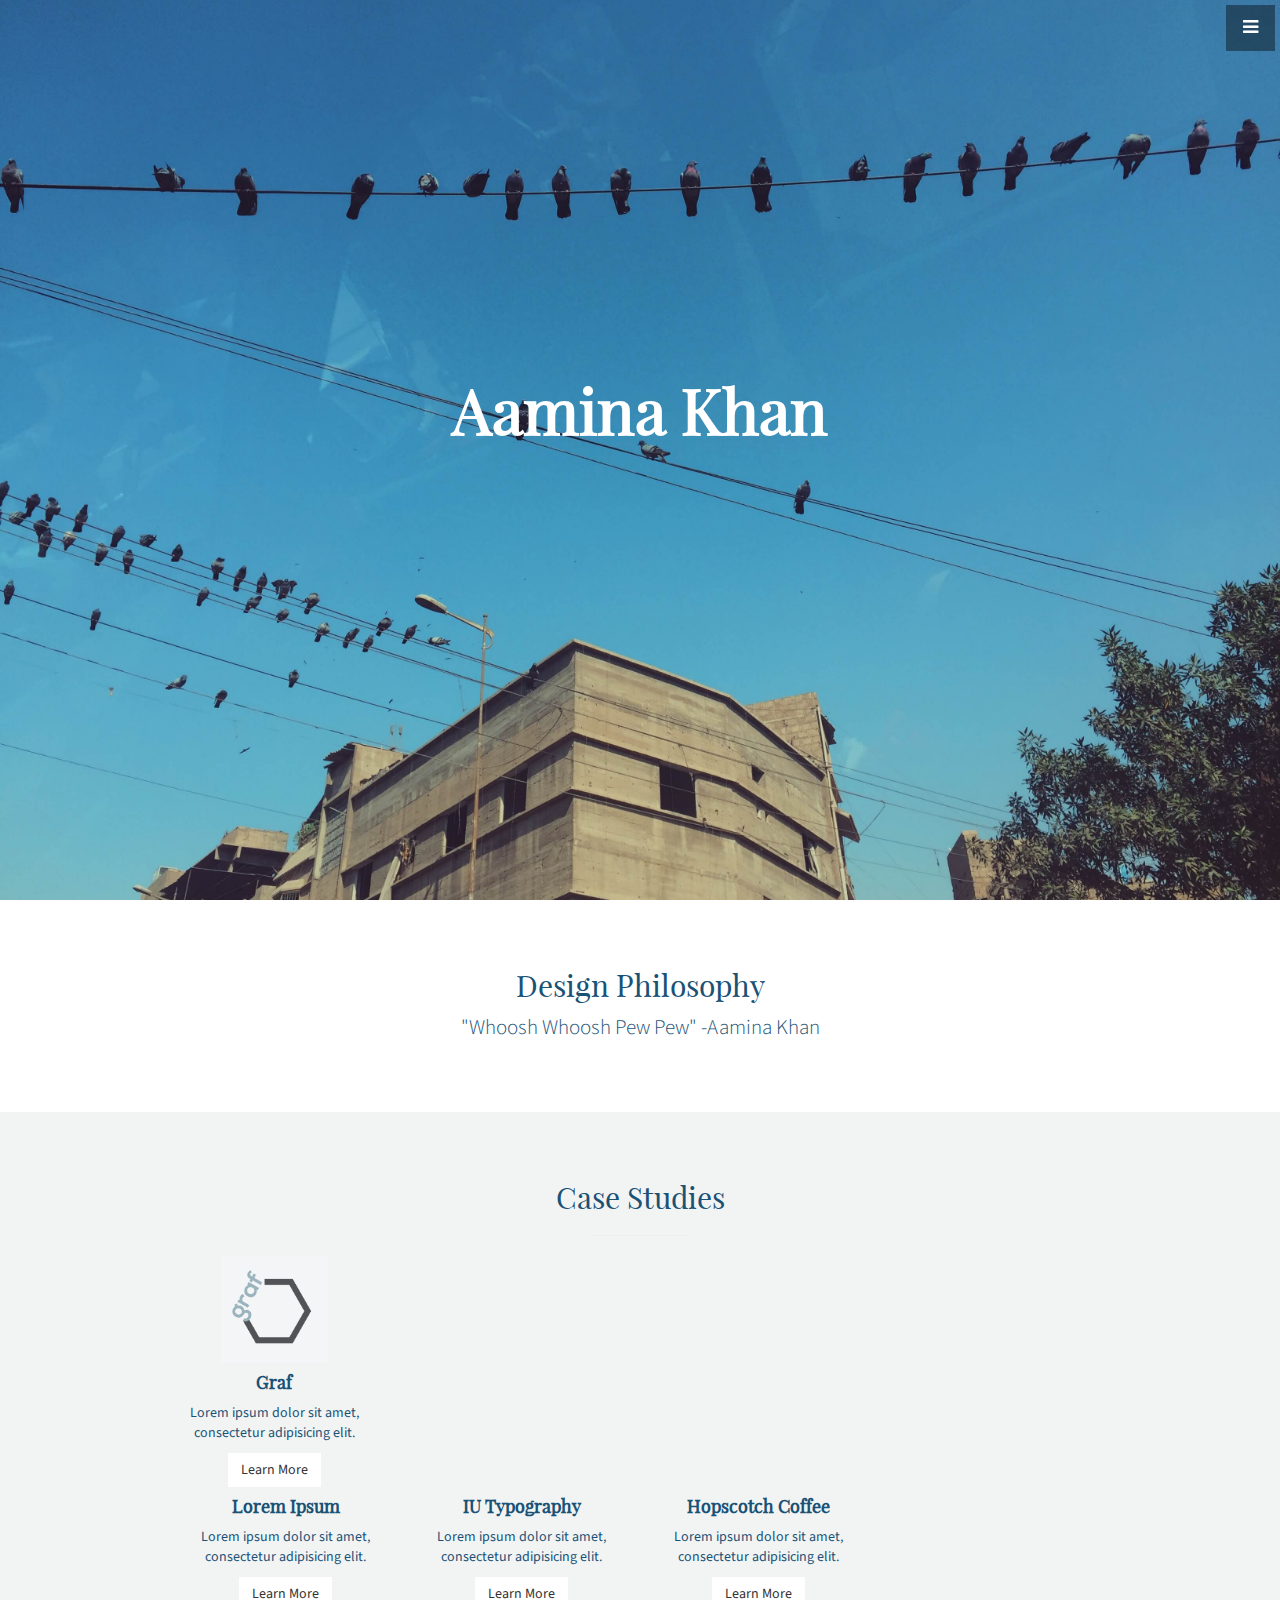
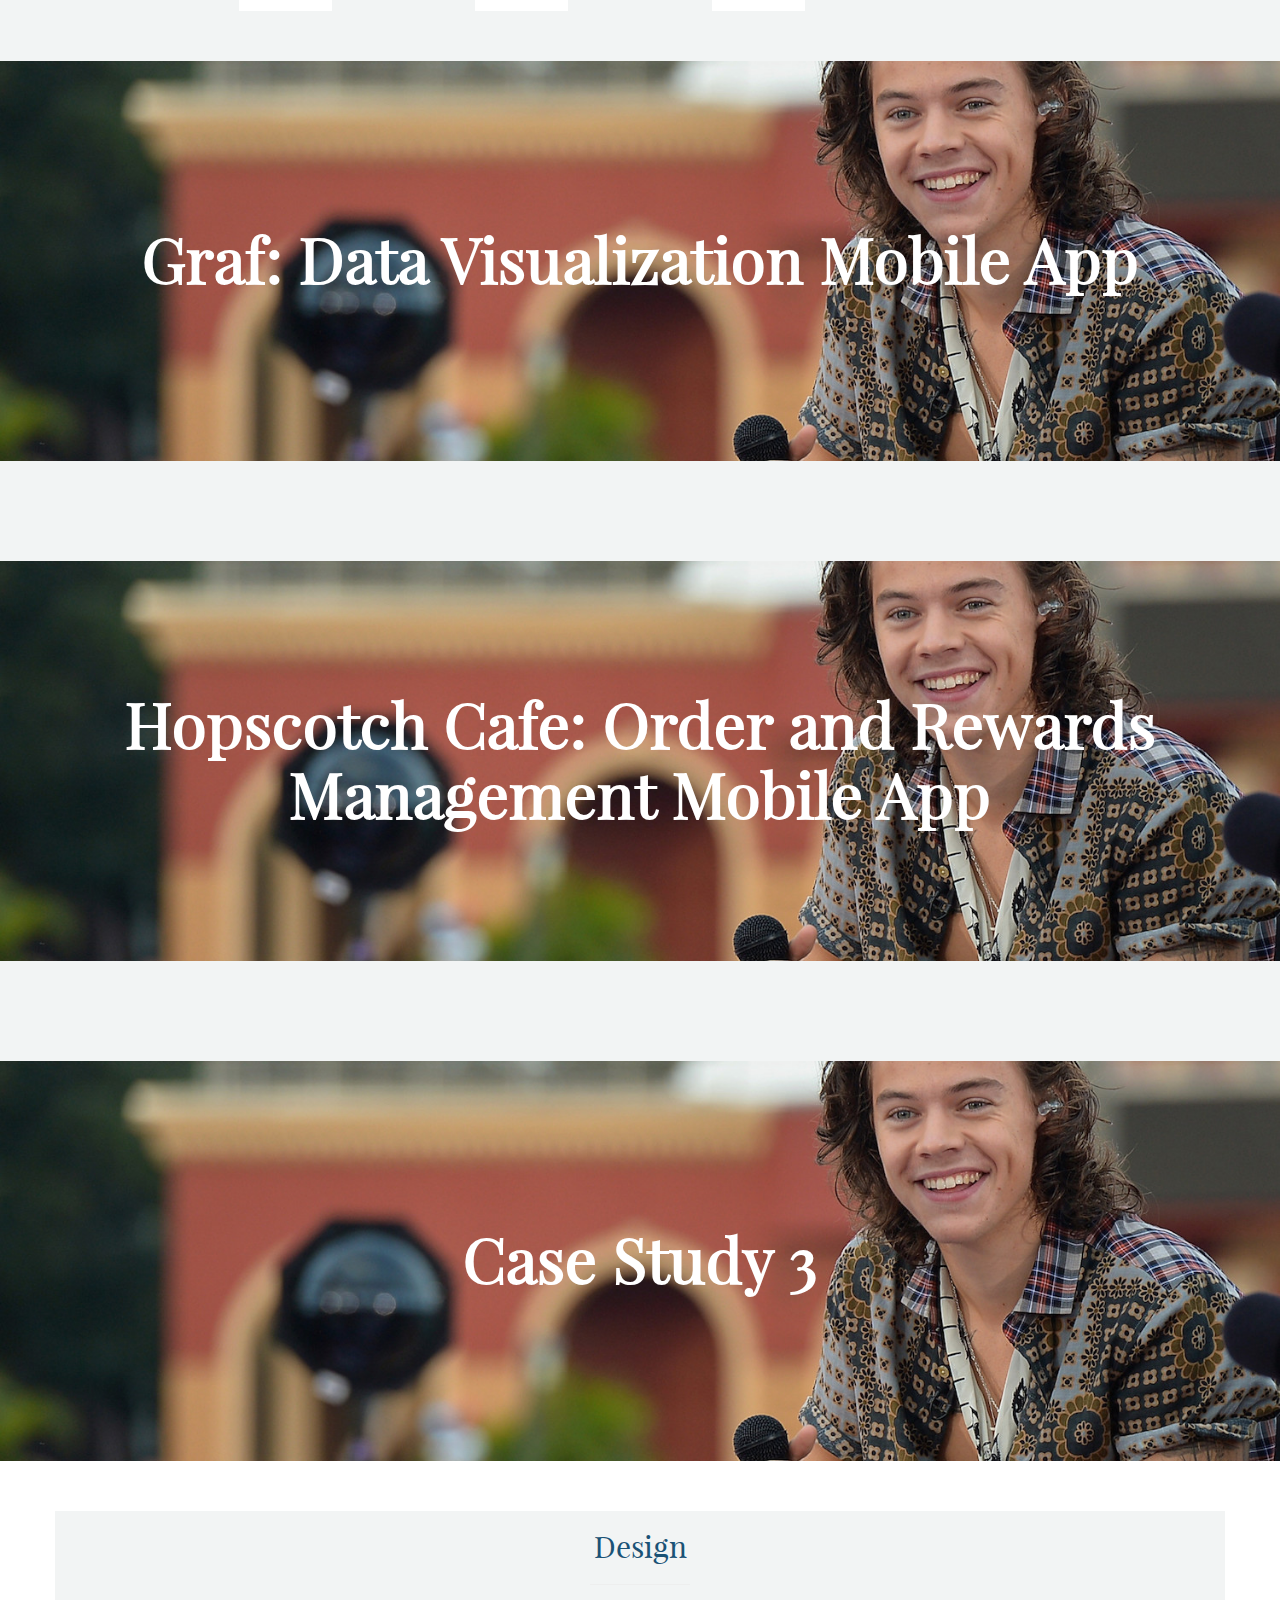
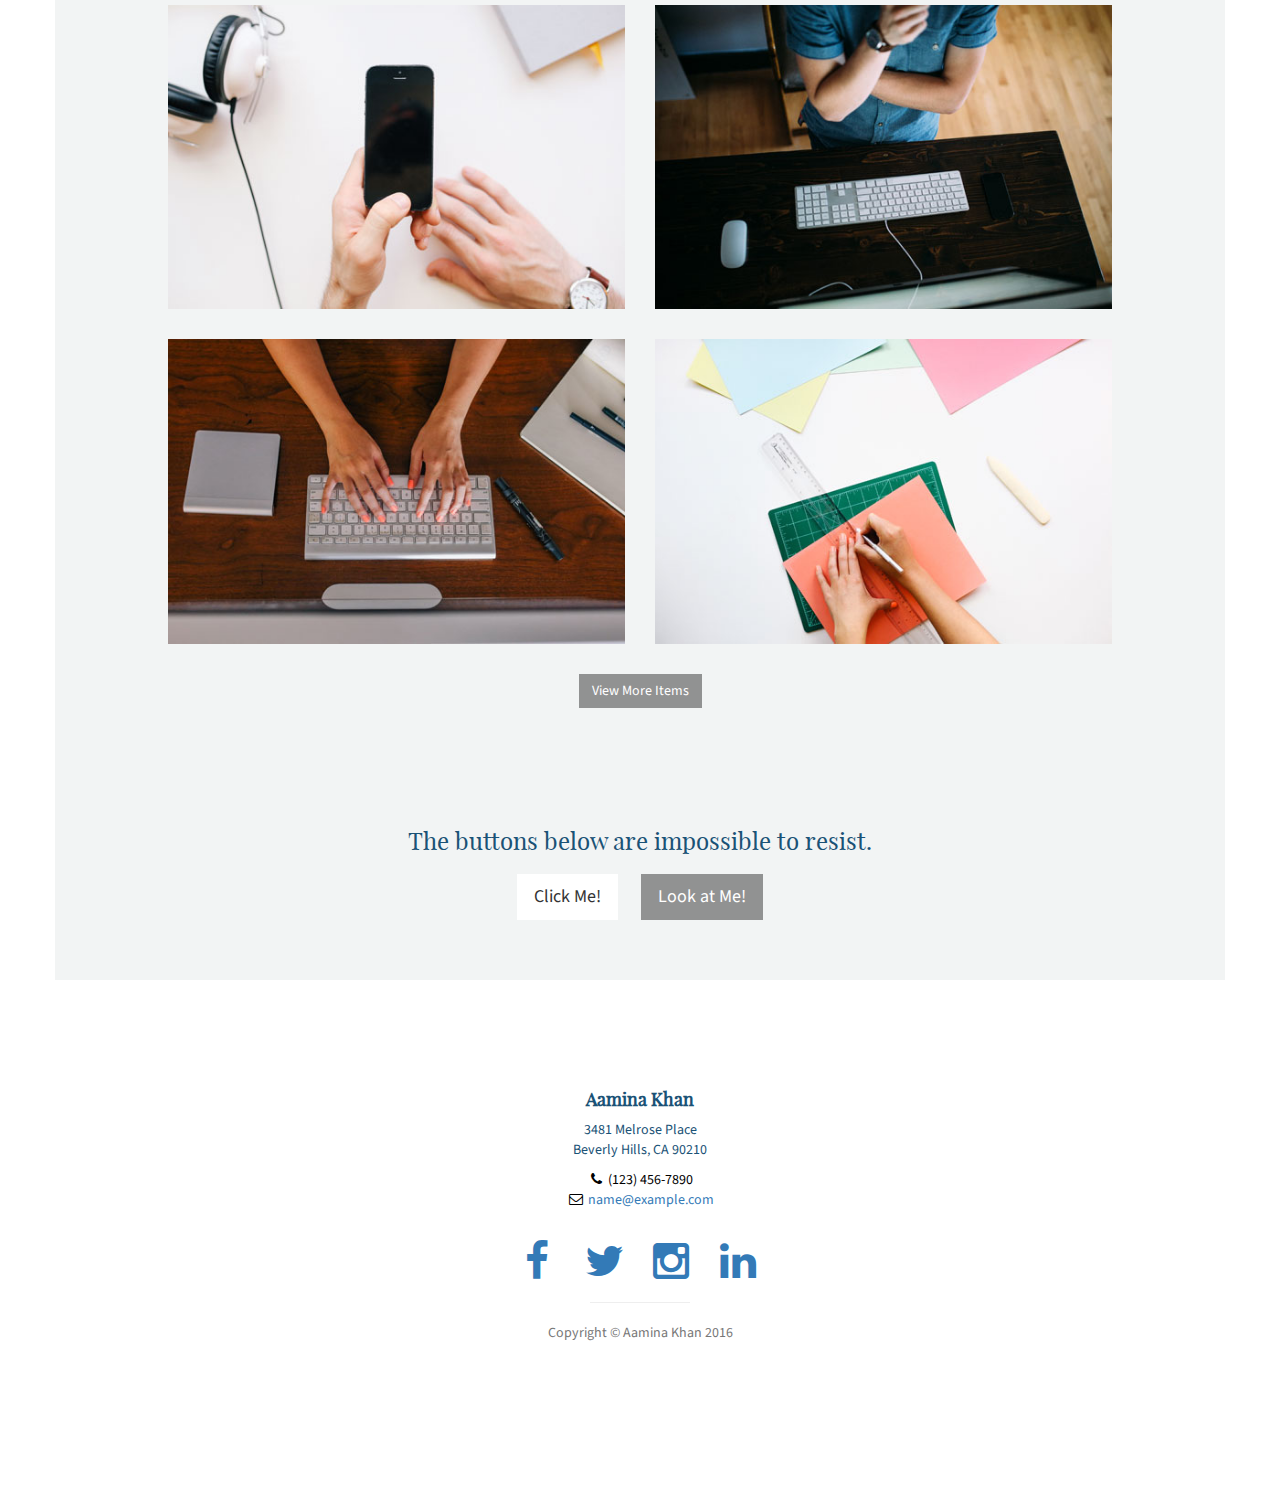
<file: index.html>
<!DOCTYPE html>
<html lang="en">

<head>


<link rel="apple-touch-icon" sizes="120x120" href="/apple-touch-icon.png">
<link rel="icon" type="image/png" href="/favicon-32x32.png" sizes="32x32">
<link rel="icon" type="image/png" href="/favicon-16x16.png" sizes="16x16">
<link rel="manifest" href="/manifest.json">
<link rel="mask-icon" href="/safari-pinned-tab.svg" color="#5bbad5">
<meta name="theme-color" content="#ffffff">
    <meta charset="utf-8">
    <meta http-equiv="X-UA-Compatible" content="IE=edge">
    <meta name="viewport" content="width=device-width, initial-scale=1">
    <meta name="description" content="Aamina Khan's design portfolio">
    <meta name="author" content="Aamina Khan">

    <title>Aamina Khan</title>

    <!-- Bootstrap Core CSS -->
    <link href="css/bootstrap.min.css" rel="stylesheet">

    <!-- Custom CSS -->
    <link href="css/stylish-portfolio.css" rel="stylesheet">

    <!-- Custom Fonts -->
    <link href="font-awesome/css/font-awesome.min.css" rel="stylesheet" type="text/css">
    <link href="https://fonts.googleapis.com/css?family=Source+Sans+Pro:300,400,700,300italic,400italic,700italic" rel="stylesheet" type="text/css">
	<link href="playfairdisplay/css/playfairdisplay.css" rel="stylesheet" type="text/css" charset="utf-8">
    
    <!-- HTML5 Shim and Respond.js IE8 support of HTML5 elements and media queries -->
    <!-- WARNING: Respond.js doesn't work if you view the page via file:// -->
    <!--[if lt IE 9]>
        <script src="https://oss.maxcdn.com/libs/html5shiv/3.7.0/html5shiv.js"></script>
        <script src="https://oss.maxcdn.com/libs/respond.js/1.4.2/respond.min.js"></script>
    <![endif]-->

</head>

<body>

    <!-- Navigation -->
    <a id="menu-toggle" href="#" class="btn btn-dark btn-lg toggle"><i class="fa fa-bars"></i></a>
    <nav id="sidebar-wrapper">
        <ul class="sidebar-nav">
            <a id="menu-close" href="#" class="btn btn-light btn-lg pull-right toggle"><i class="fa fa-times"></i></a>
            <li class="sidebar-brand">Check out my work!</li>
            <li>
                <a href="#top" onclick=$("#menu-close").click();>Home</a>
            </li>
            <li>
                <a href="#about" onclick=$("#menu-close").click();>About</a>
            </li>
            <li>
                <a href="#services" onclick=$("#menu-close").click();>Services</a>
            </li>
            <li>
                <a href="#portfolio" onclick=$("#menu-close").click();>Portfolio</a>
            </li>
            <li>
                <a href="#contact" onclick=$("#menu-close").click();>Contact</a>
            </li>
        </ul>
    </nav>

    <!-- Header -->
    <header id="top" class="header">
        <div class="text-vertical-center">
            <h1>Aamina Khan</h1>
          <h3>&nbsp;</h3>
            <br>
        </div>
    </header>

    <!-- About -->
    <section id="about" class="about">
        <div class="container">
            <div class="row">
                <div class="col-lg-12 text-center">
                    <h2>Design Philosophy</h2>
                    <p class="lead">&quot;Whoosh Whoosh Pew Pew&quot; -Aamina Khan</p>
                </div>
            </div>
            <!-- /.row -->
        </div>
        <!-- /.container -->
    </section>

    <!-- Services -->
    <!-- The circle icons use Font Awesome's stacked icon classes. For more information, visit http://fontawesome.io/examples/ -->
    <section id="services" class="services bg-primary">
        <div class="container">
            <div class="row text-center">
                <div class="col-lg-10 col-lg-offset-1">
                    <h2>Case Studies</h2>
                    <hr class="small">
                    <div class="row">
                        <div class="col-md-3 col-sm-6">
                        <img src="img/graficon.png" style="width: 50%; height: 50%"/>
                                <h4><strong>Graf</strong></h4>
                                <p>Lorem ipsum dolor sit amet, consectetur adipisicing elit.</p>
                                <a href="#" class="btn btn-light">Learn More</a>
                      </div>
                  </div>
                        <div class="col-md-3 col-sm-6">
                                <h4><strong>Lorem Ipsum</strong></h4>
                                <p>Lorem ipsum dolor sit amet, consectetur adipisicing elit.</p>
                                <a href="#" class="btn btn-light">Learn More</a>
                            </div>
                            <div class="col-md-3 col-sm-6">
                                <h4><strong>IU Typography</strong></h4>
                                <p>Lorem ipsum dolor sit amet, consectetur adipisicing elit.</p>
                                <a href="#" class="btn btn-light">Learn More</a>
                            </div>
                             <div class="col-md-3 col-sm-6">
                                <h4><strong>Hopscotch Coffee</strong></h4>
                                <p>Lorem ipsum dolor sit amet, consectetur adipisicing elit.</p>
                                <a href="#" class="btn btn-light">Learn More</a>
                            </div>
                        </div>
                        </div>
                        
                    </div>
                    <!-- /.row (nested) -->
                </div>
                <!-- /.col-lg-10 -->
            </div>
            <!-- /.row -->
        </div>
        <!-- /.container -->
    </section>
                
              <!-- Callout -->
              <aside class="callout">
                <div class="text-vertical-center">
                  <aside class="callout">
                    <div class="text-vertical-center">
                      <h1>Graf: Data Visualization Mobile App</h1>
                    </div>
                  </aside>
                </div>
              </aside>
            </aside>
            <section id="services3" class="services bg-primary">
                    <div class="container">
                      <div class="row text-center"></div>
                      <!-- /.row -->
                    </div>
                    <!-- /.container -->
</section>
                  <!-- Callout -->
                  <aside class="callout">
                    <div class="text-vertical-center">
                      <aside class="callout">
                        <div class="text-vertical-center">
                          <h1>Hopscotch Cafe: Order and Rewards Management Mobile App</h1>
                        </div>
                      </aside>
                    </div>
                  </aside>
                  <section id="services4" class="services bg-primary">
                    <div class="container">
                      <div class="row text-center"></div>
                      <!-- /.row -->
                    </div>
                    <!-- /.container -->
                  </section>
                  <!-- Callout -->
                  <aside class="callout">
                    <div class="text-vertical-center">
                      <aside class="callout">
                        <div class="text-vertical-center">
                          <h1>Case Study 3</h1>
                        </div>
                      </aside>
                    </div>
                  </aside>
            <!-- Portfolio -->
            <section id="portfolio2" class="portfolio">
              <div class="container">
                <div class="row">
                  <div class="col-lg-10 col-lg-offset-1 text-center">
                    <h2>Design</h2>
                    <hr class="small">
                    <div class="row">
                      <div class="col-md-6">
                        <div class="portfolio-item"> <a href="#"> <img class="img-portfolio img-responsive" src="img/portfolio-1.jpg"></a></div>
                      </div>
                      <div class="col-md-6">
                        <div class="portfolio-item"> <a href="#"> <img class="img-portfolio img-responsive" src="img/portfolio-2.jpg"></a></div>
                      </div>
                      <div class="col-md-6">
                        <div class="portfolio-item"> <a href="#"> <img class="img-portfolio img-responsive" src="img/portfolio-3.jpg"></a></div>
                      </div>
                      <div class="col-md-6">
                        <div class="portfolio-item"> <a href="#"> <img class="img-portfolio img-responsive" src="img/portfolio-4.jpg"></a></div>
                      </div>
                    </div>
                    <!-- /.row (nested) -->
                  <a href="#" class="btn btn-dark">View More Items</a></div>
<section id="services4" class="services bg-primary">
                    <div class="container">
                      <div class="row text-center"></div>
                      <!-- /.row -->
                    </div>
                    <!-- /.container -->
                  </section>

    <!-- Call to Action -->
    <aside class="call-to-action bg-primary">
        <div class="container">
            <div class="row">
                <div class="col-lg-12 text-center">
                    <h3>The buttons below are impossible to resist.</h3>
                    <a href="#" class="btn btn-lg btn-light">Click Me!</a>
                    <a href="#" class="btn btn-lg btn-dark">Look at Me!</a>
                </div>
            </div>
        </div>
    </aside>
    <!-- Footer -->
    <footer>
        <div class="container">
            <div class="row">
              <div class="col-lg-10 col-lg-offset-1 text-center">
                  <h4><strong>Aamina Khan</strong>
                    </h4>
                    <p>3481 Melrose Place
                        <br>Beverly Hills, CA 90210</p>
                    <ul class="list-unstyled">
                        <li><i class="fa fa-phone fa-fw"></i> (123) 456-7890</li>
                        <li><i class="fa fa-envelope-o fa-fw"></i> <a href="mailto:name@example.com">name@example.com</a>
                        </li>
                    </ul>
                    <br>
                    <ul class="list-inline">
                        <li>
                            <a href="#"><i class="fa fa-facebook fa-fw fa-3x"></i></a>
                        </li>
                        <li>
                            <a href="#"><i class="fa fa-twitter fa-fw fa-3x"></i></a>
                        </li>
                        <li>
                            <a href="#"><i class="fa fa-instagram fa-fw fa-3x"></i></a>
                        </li>
                        <li>
                            <a href="#"><i class="fa fa-linkedin fa-fw fa-3x"></i></a>
                        </li>
                    </ul>
                    <hr class="small">
                    <p class="text-muted">Copyright &copy; Aamina Khan 2016</p>
                </div>
            </div>
        </div>
        <a id="to-top" href="#top" class="btn btn-dark btn-lg"><i class="fa fa-chevron-up fa-fw fa-1x"></i></a>
    </footer>

    <!-- jQuery -->
    <script src="js/jquery.js"></script>

    <!-- Bootstrap Core JavaScript -->
    <script src="js/bootstrap.min.js"></script>

    <!-- Custom Theme JavaScript -->
    <script>
    // Closes the sidebar menu
    $("#menu-close").click(function(e) {
        e.preventDefault();
        $("#sidebar-wrapper").toggleClass("active");
    });
    // Opens the sidebar menu
    $("#menu-toggle").click(function(e) {
        e.preventDefault();
        $("#sidebar-wrapper").toggleClass("active");
    });
    // Scrolls to the selected menu item on the page
    $(function() {
        $('a[href*=#]:not([href=#],[data-toggle],[data-target],[data-slide])').click(function() {
            if (location.pathname.replace(/^\//, '') == this.pathname.replace(/^\//, '') || location.hostname == this.hostname) {
                var target = $(this.hash);
                target = target.length ? target : $('[name=' + this.hash.slice(1) + ']');
                if (target.length) {
                    $('html,body').animate({
                        scrollTop: target.offset().top
                    }, 1000);
                    return false;
                }
            }
        });
    });
    //#to-top button appears after scrolling
    var fixed = false;
    $(document).scroll(function() {
        if ($(this).scrollTop() > 250) {
            if (!fixed) {
                fixed = true;
                // $('#to-top').css({position:'fixed', display:'block'});
                $('#to-top').show("slow", function() {
                    $('#to-top').css({
                        position: 'fixed',
                        display: 'block'
                    });
                });
            }
        } else {
            if (fixed) {
                fixed = false;
                $('#to-top').hide("slow", function() {
                    $('#to-top').css({
                        display: 'none'
                    });
                });
            }
        }
    });
   

</body>

</html>
</file>
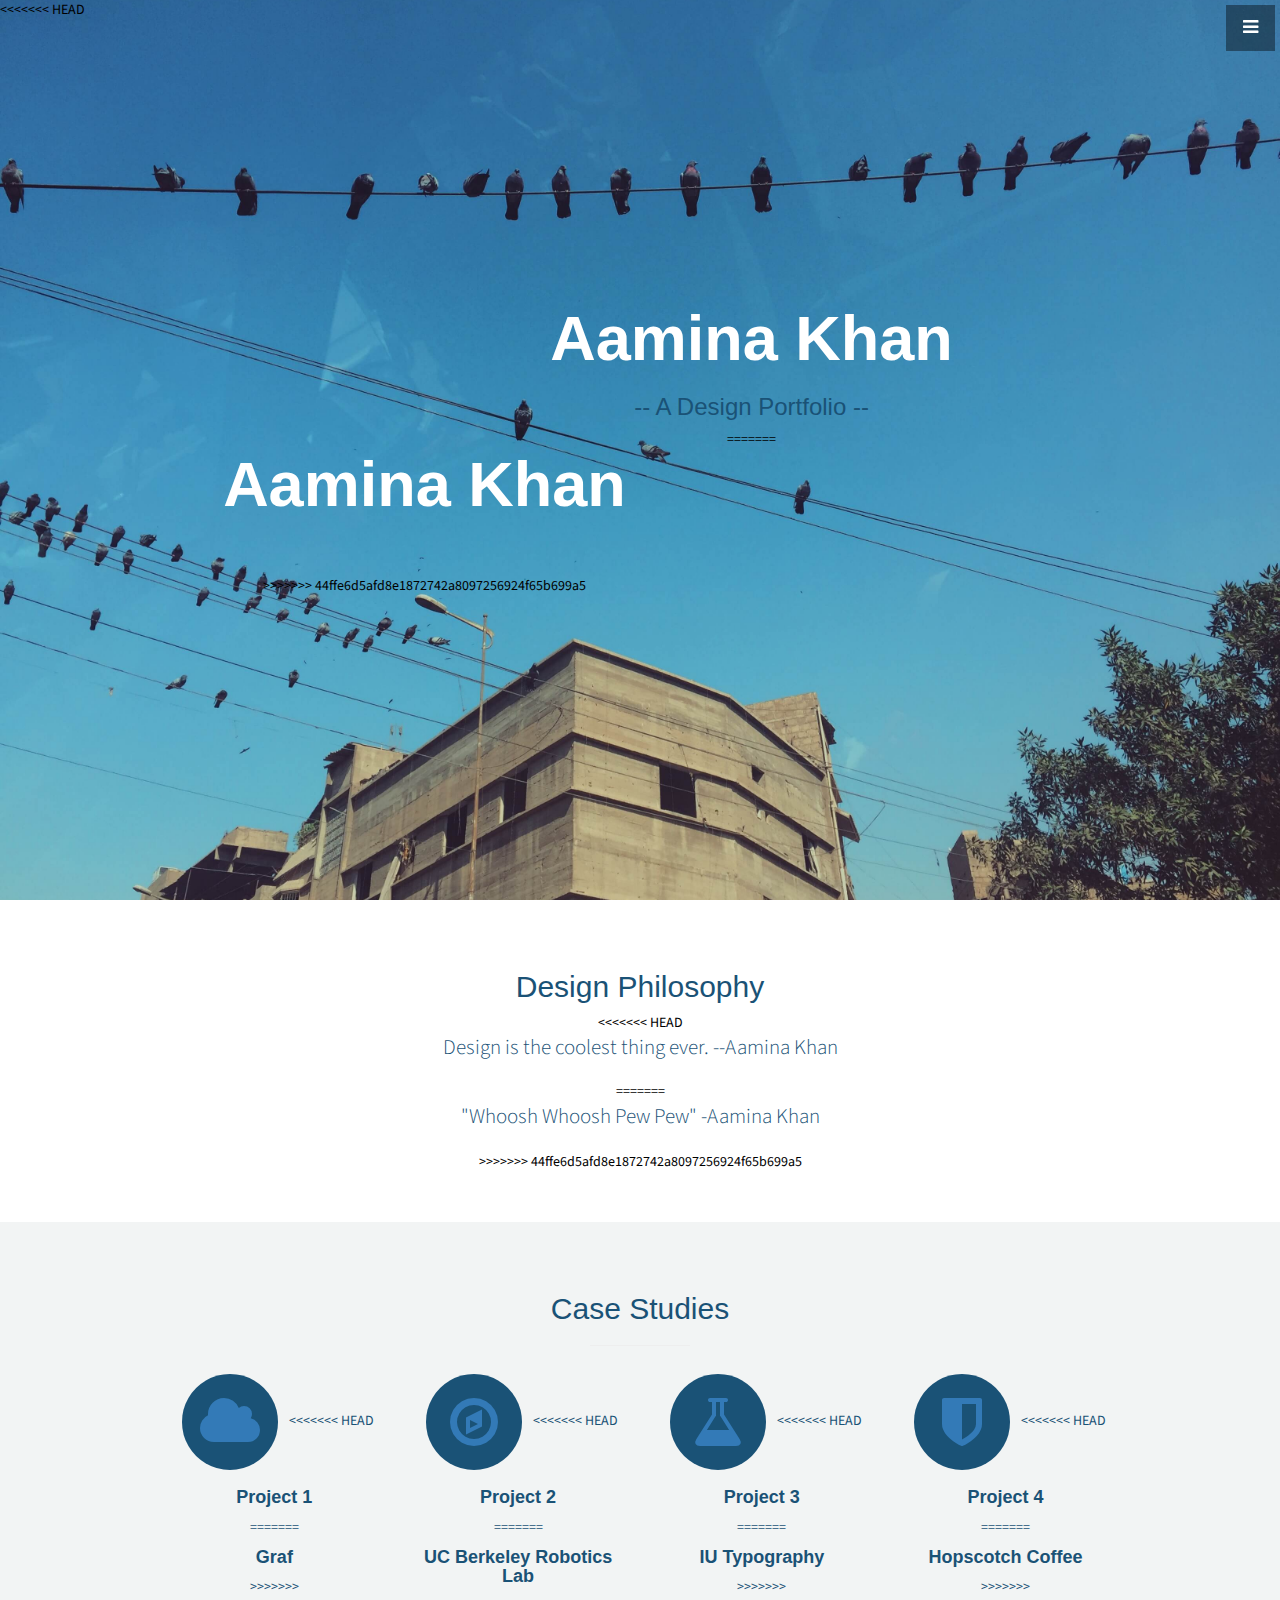
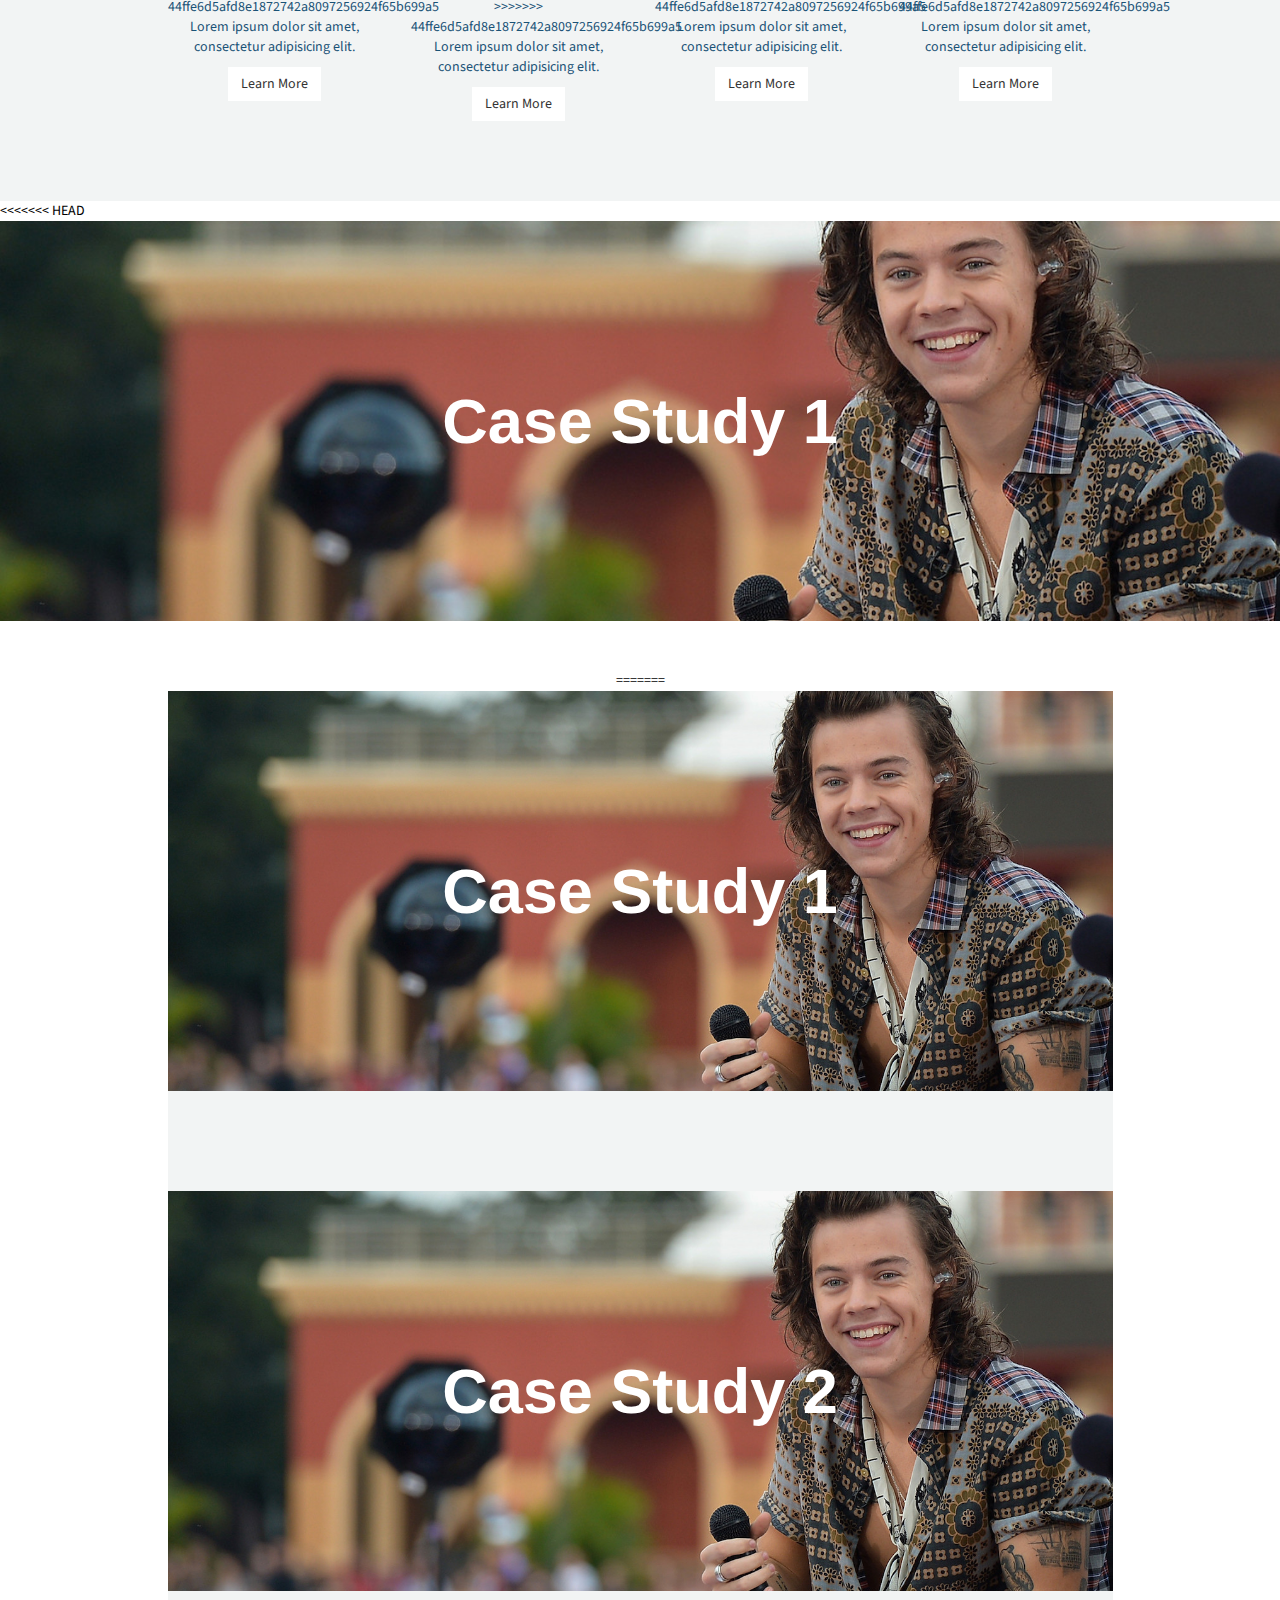
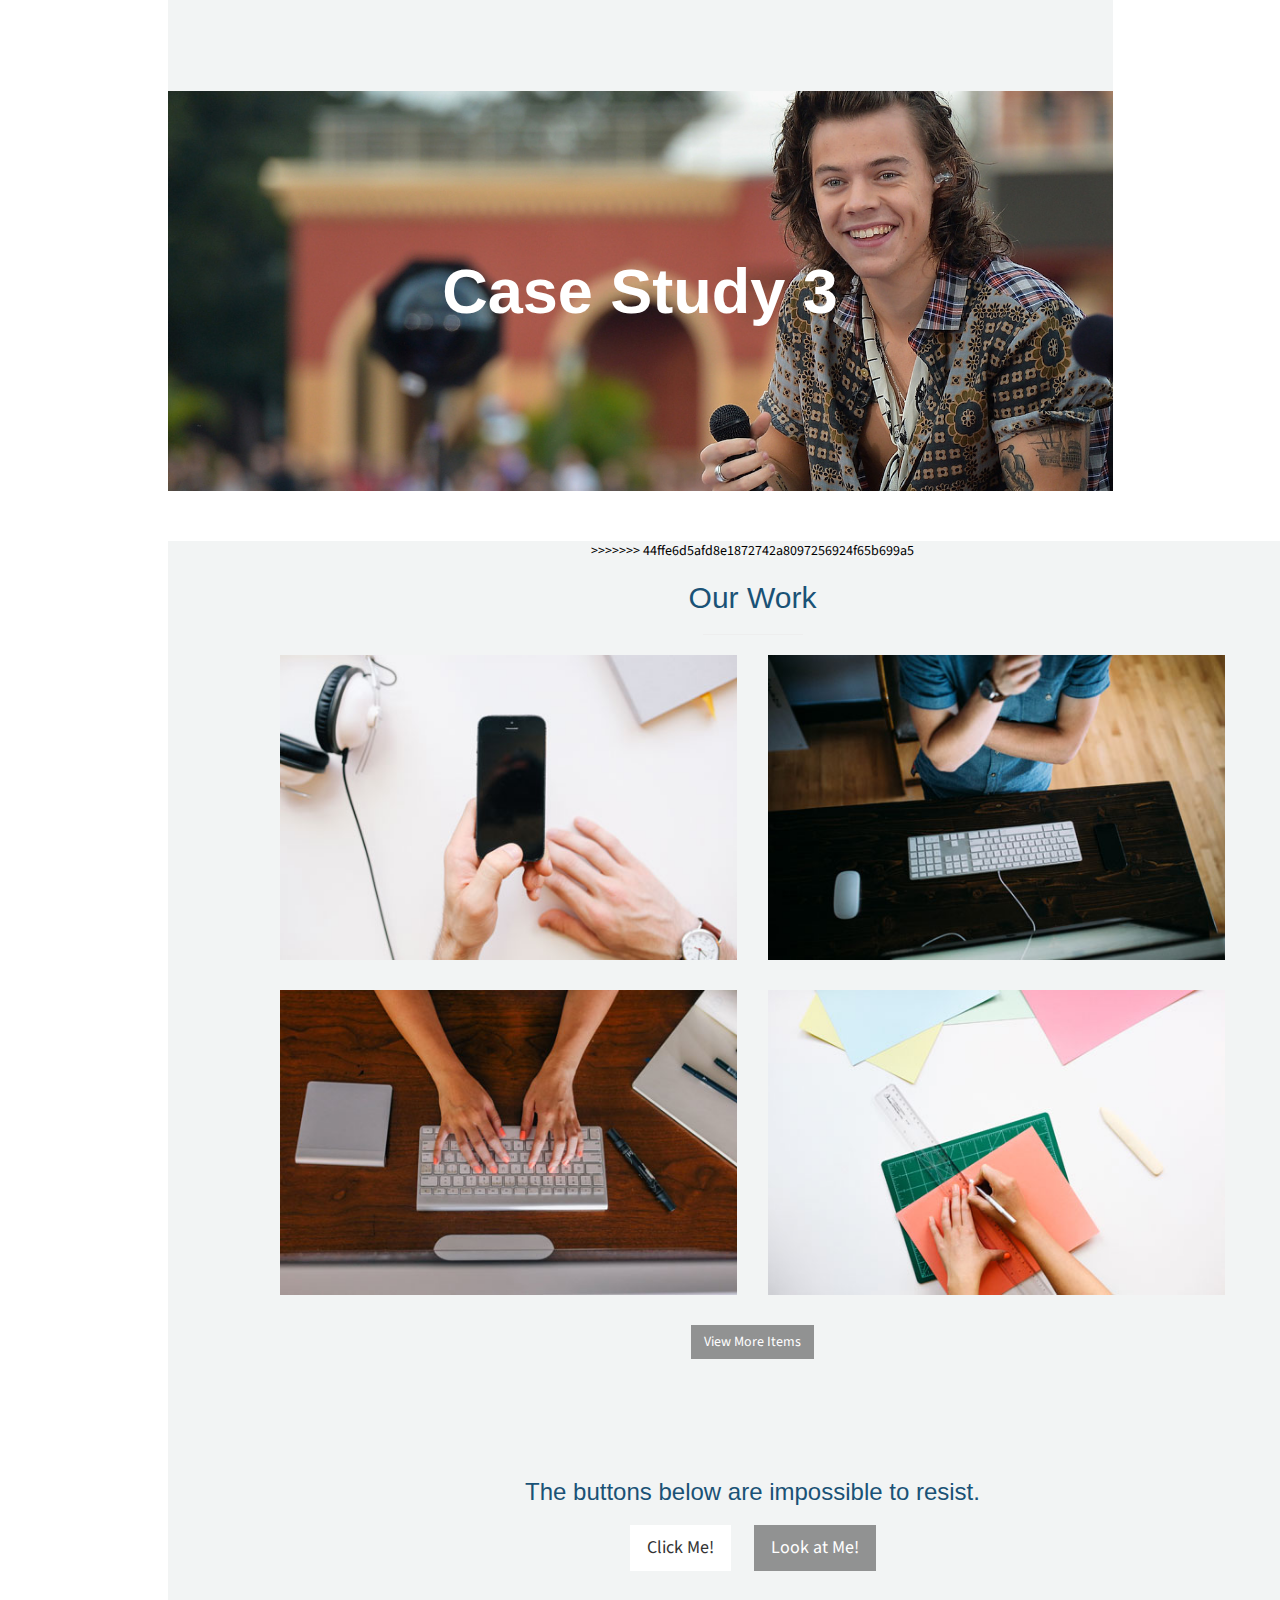
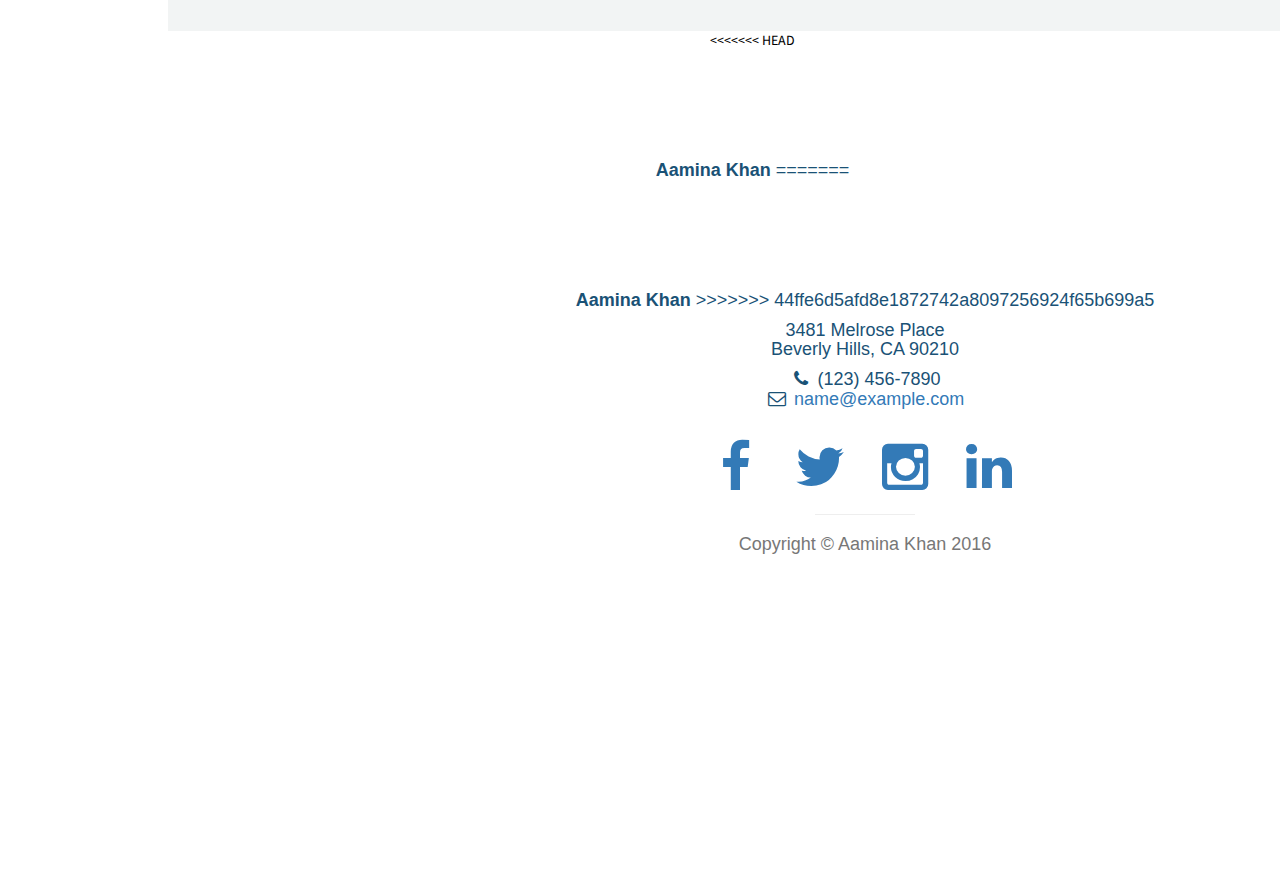
<file: index2.html>
<!DOCTYPE html>
<html lang="en">

<head>

    <meta charset="utf-8">
    <meta http-equiv="X-UA-Compatible" content="IE=edge">
    <meta name="viewport" content="width=device-width, initial-scale=1">
    <meta name="description" content="">
    <meta name="author" content="">

    <title>Aamina Khan</title>

    <!-- Bootstrap Core CSS -->
    <link href="css/bootstrap.min.css" rel="stylesheet">

    <!-- Custom CSS -->
    <link href="css/stylish-portfolio.css" rel="stylesheet">

    <!-- Custom Fonts -->
    <link href="font-awesome/css/font-awesome.min.css" rel="stylesheet" type="text/css">
    <link href="https://fonts.googleapis.com/css?family=Source+Sans+Pro:300,400,700,300italic,400italic,700italic" rel="stylesheet" type="text/css">

    <!-- HTML5 Shim and Respond.js IE8 support of HTML5 elements and media queries -->
    <!-- WARNING: Respond.js doesn't work if you view the page via file:// -->
    <!--[if lt IE 9]>
        <script src="https://oss.maxcdn.com/libs/html5shiv/3.7.0/html5shiv.js"></script>
        <script src="https://oss.maxcdn.com/libs/respond.js/1.4.2/respond.min.js"></script>
    <![endif]-->

</head>

<body>

    <!-- Navigation -->
    <a id="menu-toggle" href="#" class="btn btn-dark btn-lg toggle"><i class="fa fa-bars"></i></a>
    <nav id="sidebar-wrapper">
        <ul class="sidebar-nav">
            <a id="menu-close" href="#" class="btn btn-light btn-lg pull-right toggle"><i class="fa fa-times"></i></a>
            <li class="sidebar-brand">Aamina Khan</li>
            <li>
                <a href="#top" onclick=$("#menu-close").click();>Home</a>
            </li>
            <li>
                <a href="#about" onclick=$("#menu-close").click();>About</a>
            </li>
            <li>
                <a href="#services" onclick=$("#menu-close").click();>Services</a>
            </li>
            <li>
                <a href="#portfolio" onclick=$("#menu-close").click();>Portfolio</a>
            </li>
            <li>
                <a href="#contact" onclick=$("#menu-close").click();>Contact</a>
            </li>
        </ul>
    </nav>

    <!-- Header -->
    <header id="top" class="header">
<<<<<<< HEAD
      <div class="text-vertical-center">
            <h1>Aamina Khan</h1>
            <h3>-- A Design Portfolio --</h3>
=======
        <div class="text-vertical-center">
            <h1>Aamina Khan</h1>
          <h3>&nbsp;</h3>
>>>>>>> 44ffe6d5afd8e1872742a8097256924f65b699a5
            <br>
      </div>
    </header>

    <!-- About -->
    <section id="about" class="about">
        <div class="container">
            <div class="row">
                <div class="col-lg-12 text-center">
                    <h2>Design Philosophy</h2>
<<<<<<< HEAD
                    <p class="lead">Design is the coolest thing ever. --Aamina Khan</p>
=======
                    <p class="lead">&quot;Whoosh Whoosh Pew Pew&quot; -Aamina Khan</p>
>>>>>>> 44ffe6d5afd8e1872742a8097256924f65b699a5
                </div>
            </div>
            <!-- /.row -->
        </div>
        <!-- /.container -->
    </section>

    <!-- Services -->
    <!-- The circle icons use Font Awesome's stacked icon classes. For more information, visit http://fontawesome.io/examples/ -->
    <section id="services" class="services bg-primary">
        <div class="container">
            <div class="row text-center">
                <div class="col-lg-10 col-lg-offset-1">
                    <h2>Case Studies</h2>
                    <hr class="small">
                    <div class="row">
                        <div class="col-md-3 col-sm-6">
                            <div class="service-item">
                                <span class="fa-stack fa-4x">
                                <i class="fa fa-circle fa-stack-2x"></i>
                                <i class="fa fa-cloud fa-stack-1x text-primary"></i>
                            </span>
<<<<<<< HEAD
                                <h4><strong>Project 1</strong></h4>
=======
                                <h4><strong>Graf</strong></h4>
>>>>>>> 44ffe6d5afd8e1872742a8097256924f65b699a5
                                <p>Lorem ipsum dolor sit amet, consectetur adipisicing elit.</p>
                                <a href="#CaseStudy1" class="btn btn-light">Learn More</a>
                            </div>
                        </div>
                        <div class="col-md-3 col-sm-6">
                            <div class="service-item">
                                <span class="fa-stack fa-4x">
                                <i class="fa fa-circle fa-stack-2x"></i>
                                <i class="fa fa-compass fa-stack-1x text-primary"></i>
                            </span>
<<<<<<< HEAD
                                <h4>
                                    <strong>Project 2</strong>
                                </h4>
=======
                                <h4><strong>UC Berkeley Robotics Lab</strong></h4>
>>>>>>> 44ffe6d5afd8e1872742a8097256924f65b699a5
                                <p>Lorem ipsum dolor sit amet, consectetur adipisicing elit.</p>
                                <a href="#" class="btn btn-light">Learn More</a>
                            </div>
                        </div>
                        <div class="col-md-3 col-sm-6">
                            <div class="service-item">
                                <span class="fa-stack fa-4x">
                                <i class="fa fa-circle fa-stack-2x"></i>
                                <i class="fa fa-flask fa-stack-1x text-primary"></i>
                            </span>
<<<<<<< HEAD
                                <h4>
                                    <strong>Project 3</strong>
                                </h4>
=======
                                <h4><strong>IU Typography</strong></h4>
>>>>>>> 44ffe6d5afd8e1872742a8097256924f65b699a5
                                <p>Lorem ipsum dolor sit amet, consectetur adipisicing elit.</p>
                                <a href="#" class="btn btn-light">Learn More</a>
                            </div>
                        </div>
                        <div class="col-md-3 col-sm-6">
                            <div class="service-item">
                                <span class="fa-stack fa-4x">
                                <i class="fa fa-circle fa-stack-2x"></i>
                                <i class="fa fa-shield fa-stack-1x text-primary"></i>
                            </span>
<<<<<<< HEAD
                                <h4>
                                    <strong>Project 4</strong>
                                </h4>
=======
                                <h4><strong>Hopscotch Coffee</strong></h4>
>>>>>>> 44ffe6d5afd8e1872742a8097256924f65b699a5
                                <p>Lorem ipsum dolor sit amet, consectetur adipisicing elit.</p>
                                <a href="#" class="btn btn-light">Learn More</a>
                            </div>
                        </div>
                    </div>
                    <!-- /.row (nested) -->
                </div>
                <!-- /.col-lg-10 -->
            </div>
            <!-- /.row -->
        </div>
        <!-- /.container -->
    </section>
<<<<<<< HEAD

    <!-- Callout -->
    <aside class="callout">
        <div class="text-vertical-center">
            <h1><a id="CaseStudy1"></a>Case Study 1</h1>
        </div>
    </aside>

    <!-- Portfolio -->
    <section id="portfolio" class="portfolio">
        <div class="container">
            <div class="row">
                <div class="col-lg-10 col-lg-offset-1 text-center">
=======
                
              <!-- Callout -->
              <aside class="callout">
                <div class="text-vertical-center">
                  <aside class="callout">
                    <div class="text-vertical-center">
                      <h1>Case Study 1</h1>
                    </div>
                  </aside>
                </div>
              </aside>
            </aside>
            <section id="services3" class="services bg-primary">
                    <div class="container">
                      <div class="row text-center"></div>
                      <!-- /.row -->
                    </div>
                    <!-- /.container -->
</section>
                  <!-- Callout -->
                  <aside class="callout">
                    <div class="text-vertical-center">
                      <aside class="callout">
                        <div class="text-vertical-center">
                          <h1>Case Study 2</h1>
                        </div>
                      </aside>
                    </div>
                  </aside>
                  <section id="services4" class="services bg-primary">
                    <div class="container">
                      <div class="row text-center"></div>
                      <!-- /.row -->
                    </div>
                    <!-- /.container -->
                  </section>
                  <!-- Callout -->
                  <aside class="callout">
                    <div class="text-vertical-center">
                      <aside class="callout">
                        <div class="text-vertical-center">
                          <h1>Case Study 3</h1>
                        </div>
                      </aside>
                    </div>
                  </aside>
            <!-- Portfolio -->
            <section id="portfolio2" class="portfolio">
              <div class="container">
                <div class="row">
                  <div class="col-lg-10 col-lg-offset-1 text-center">
>>>>>>> 44ffe6d5afd8e1872742a8097256924f65b699a5
                    <h2>Our Work</h2>
                    <hr class="small">
                    <div class="row">
                      <div class="col-md-6">
                        <div class="portfolio-item"> <a href="#"> <img class="img-portfolio img-responsive" src="img/portfolio-1.jpg"></a></div>
                      </div>
                      <div class="col-md-6">
                        <div class="portfolio-item"> <a href="#"> <img class="img-portfolio img-responsive" src="img/portfolio-2.jpg"></a></div>
                      </div>
                      <div class="col-md-6">
                        <div class="portfolio-item"> <a href="#"> <img class="img-portfolio img-responsive" src="img/portfolio-3.jpg"></a></div>
                      </div>
                      <div class="col-md-6">
                        <div class="portfolio-item"> <a href="#"> <img class="img-portfolio img-responsive" src="img/portfolio-4.jpg"></a></div>
                      </div>
                    </div>
                    <!-- /.row (nested) -->
                  <a href="#" class="btn btn-dark">View More Items</a></div>
<section id="services4" class="services bg-primary">
                    <div class="container">
                      <div class="row text-center"></div>
                      <!-- /.row -->
                    </div>
                    <!-- /.container -->
                  </section>

    <!-- Call to Action -->
    <aside class="call-to-action bg-primary">
        <div class="container">
            <div class="row">
                <div class="col-lg-12 text-center">
                    <h3>The buttons below are impossible to resist.</h3>
                    <a href="#" class="btn btn-lg btn-light">Click Me!</a>
                    <a href="#" class="btn btn-lg btn-dark">Look at Me!</a>
                </div>
            </div>
        </div>
    </aside>
<<<<<<< HEAD

<!-- Footer -->
    <footer>
        <div class="container">
            <div class="row">
                <div class="col-lg-10 col-lg-offset-1 text-center">
                    <h4><strong>Aamina Khan</strong>
=======
    <!-- Footer -->
    <footer>
        <div class="container">
            <div class="row">
              <div class="col-lg-10 col-lg-offset-1 text-center">
                  <h4><strong>Aamina Khan</strong>
>>>>>>> 44ffe6d5afd8e1872742a8097256924f65b699a5
                    </h4>
                    <p>3481 Melrose Place
                        <br>Beverly Hills, CA 90210</p>
                    <ul class="list-unstyled">
                        <li><i class="fa fa-phone fa-fw"></i> (123) 456-7890</li>
                        <li><i class="fa fa-envelope-o fa-fw"></i> <a href="mailto:name@example.com">name@example.com</a>
                        </li>
                    </ul>
                    <br>
                    <ul class="list-inline">
                        <li>
                            <a href="#"><i class="fa fa-facebook fa-fw fa-3x"></i></a>
                        </li>
                        <li>
                            <a href="#"><i class="fa fa-twitter fa-fw fa-3x"></i></a>
                        </li>
                        <li>
                            <a href="#"><i class="fa fa-instagram fa-fw fa-3x"></i></a>
                        </li>
                        <li>
                            <a href="#"><i class="fa fa-linkedin fa-fw fa-3x"></i></a>
                        </li>
                    </ul>
                    <hr class="small">
                    <p class="text-muted">Copyright &copy; Aamina Khan 2016</p>
                </div>
            </div>
        </div>
        <a id="to-top" href="#top" class="btn btn-dark btn-lg"><i class="fa fa-chevron-up fa-fw fa-1x"></i></a>
    </footer>

    <!-- jQuery -->
    <script src="js/jquery.js"></script>

    <!-- Bootstrap Core JavaScript -->
    <script src="js/bootstrap.min.js"></script>

    <!-- Custom Theme JavaScript -->
    <script>
    // Closes the sidebar menu
    $("#menu-close").click(function(e) {
        e.preventDefault();
        $("#sidebar-wrapper").toggleClass("active");
    });
    // Opens the sidebar menu
    $("#menu-toggle").click(function(e) {
        e.preventDefault();
        $("#sidebar-wrapper").toggleClass("active");
    });
    // Scrolls to the selected menu item on the page
    $(function() {
        $('a[href*=#]:not([href=#],[data-toggle],[data-target],[data-slide])').click(function() {
            if (location.pathname.replace(/^\//, '') == this.pathname.replace(/^\//, '') || location.hostname == this.hostname) {
                var target = $(this.hash);
                target = target.length ? target : $('[name=' + this.hash.slice(1) + ']');
                if (target.length) {
                    $('html,body').animate({
                        scrollTop: target.offset().top
                    }, 1000);
                    return false;
                }
            }
        });
    });
    //#to-top button appears after scrolling
    var fixed = false;
    $(document).scroll(function() {
        if ($(this).scrollTop() > 250) {
            if (!fixed) {
                fixed = true;
                // $('#to-top').css({position:'fixed', display:'block'});
                $('#to-top').show("slow", function() {
                    $('#to-top').css({
                        position: 'fixed',
                        display: 'block'
                    });
                });
            }
        } else {
            if (fixed) {
                fixed = false;
                $('#to-top').hide("slow", function() {
                    $('#to-top').css({
                        display: 'none'
                    });
                });
            }
        }
    });
    // Disable Google Maps scrolling
    // See http://stackoverflow.com/a/25904582/1607849
    // Disable scroll zooming and bind back the click event
    var onMapMouseleaveHandler = function(event) {
        var that = $(this);
        that.on('click', onMapClickHandler);
        that.off('mouseleave', onMapMouseleaveHandler);
        that.find('iframe').css("pointer-events", "none");
    }
    var onMapClickHandler = function(event) {
            var that = $(this);
            // Disable the click handler until the user leaves the map area
            that.off('click', onMapClickHandler);
            // Enable scrolling zoom
            that.find('iframe').css("pointer-events", "auto");
            // Handle the mouse leave event
            that.on('mouseleave', onMapMouseleaveHandler);
        }
        // Enable map zooming with mouse scroll when the user clicks the map
    $('.map').on('click', onMapClickHandler);
    </script>

</body>

</html>
</file>
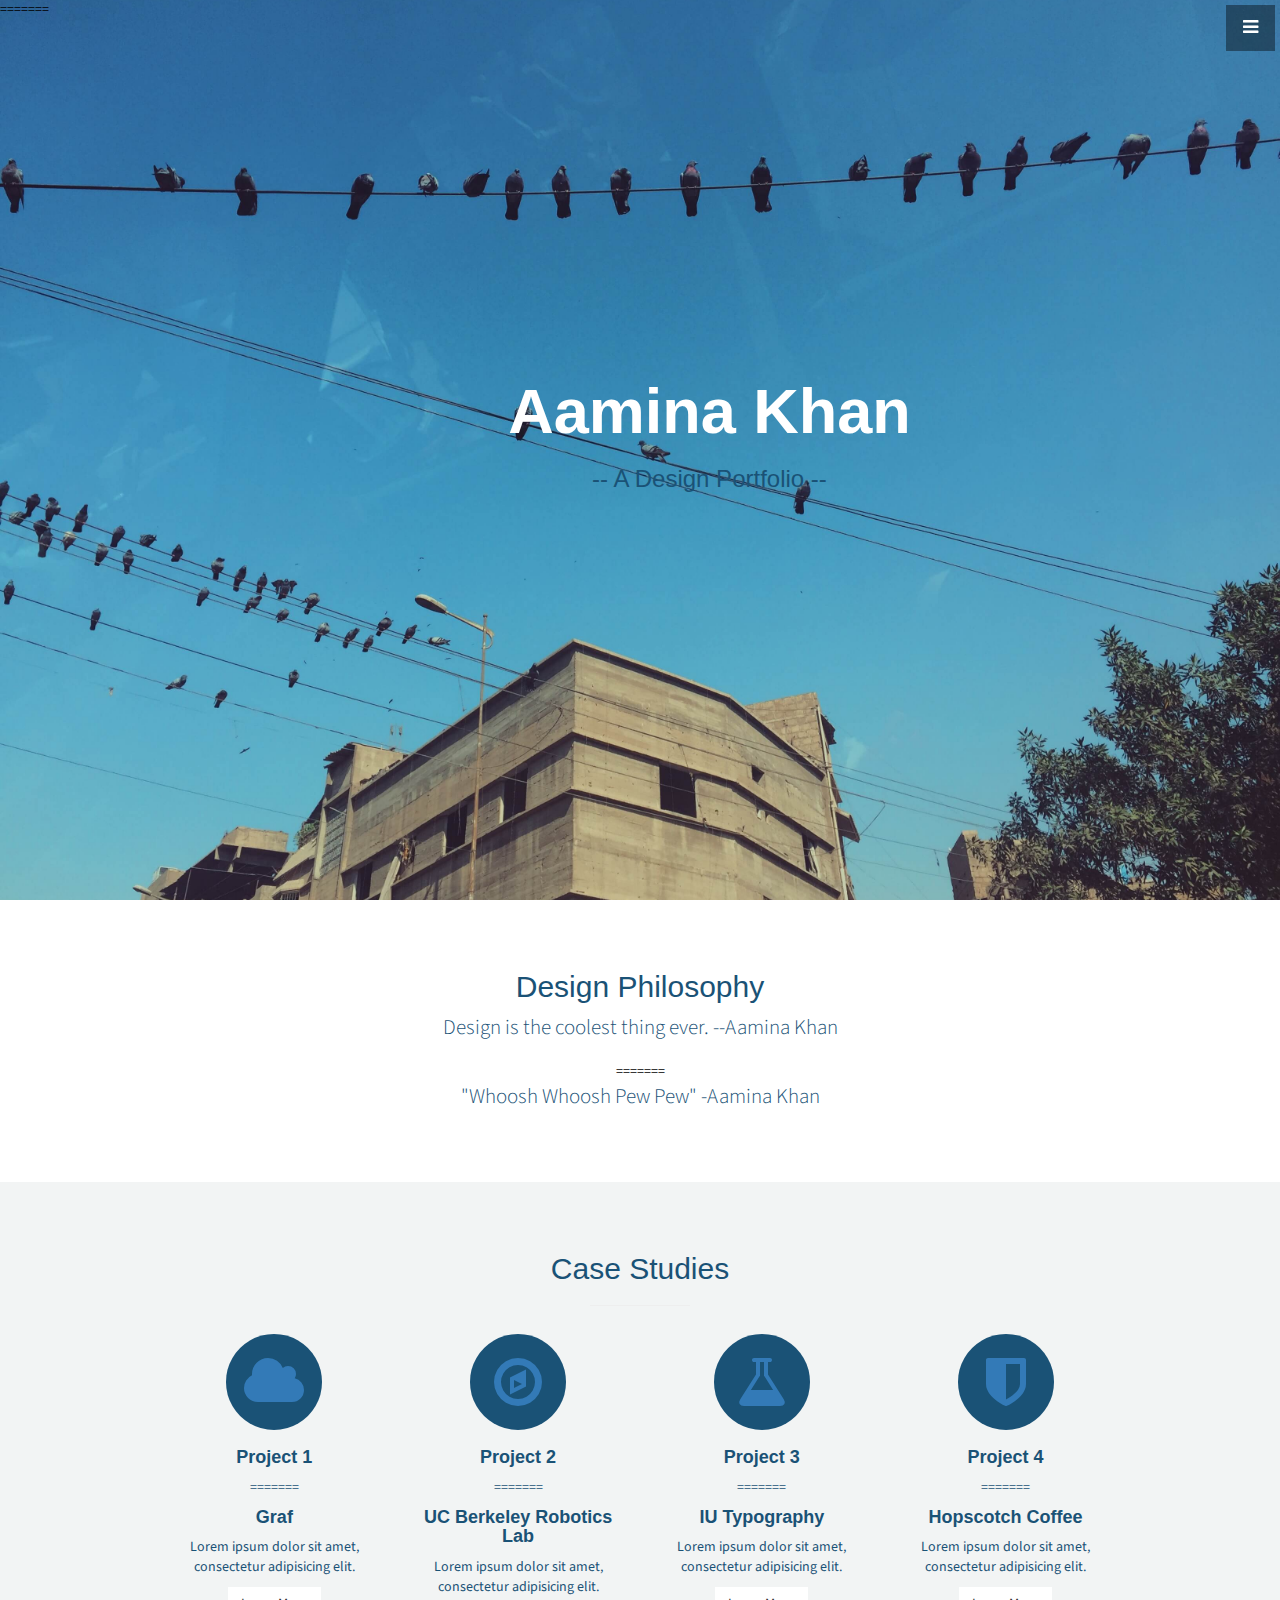
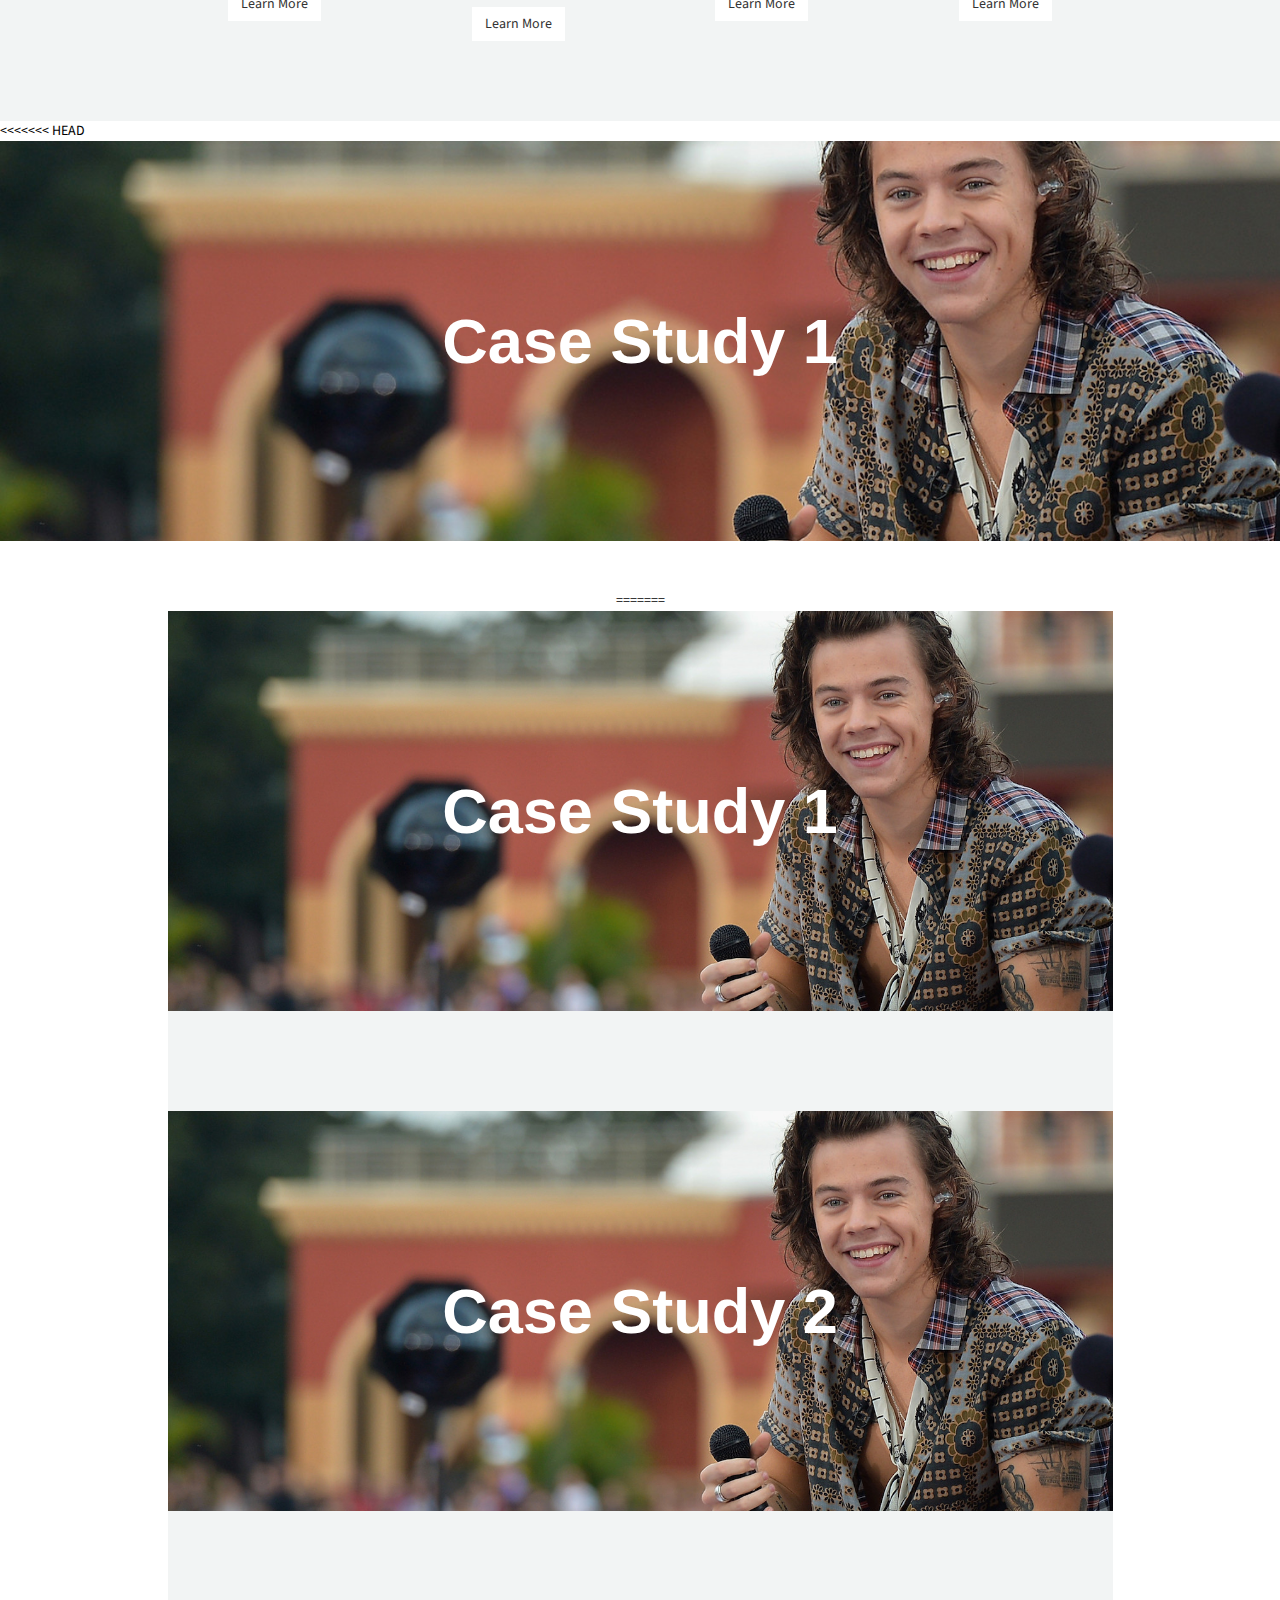
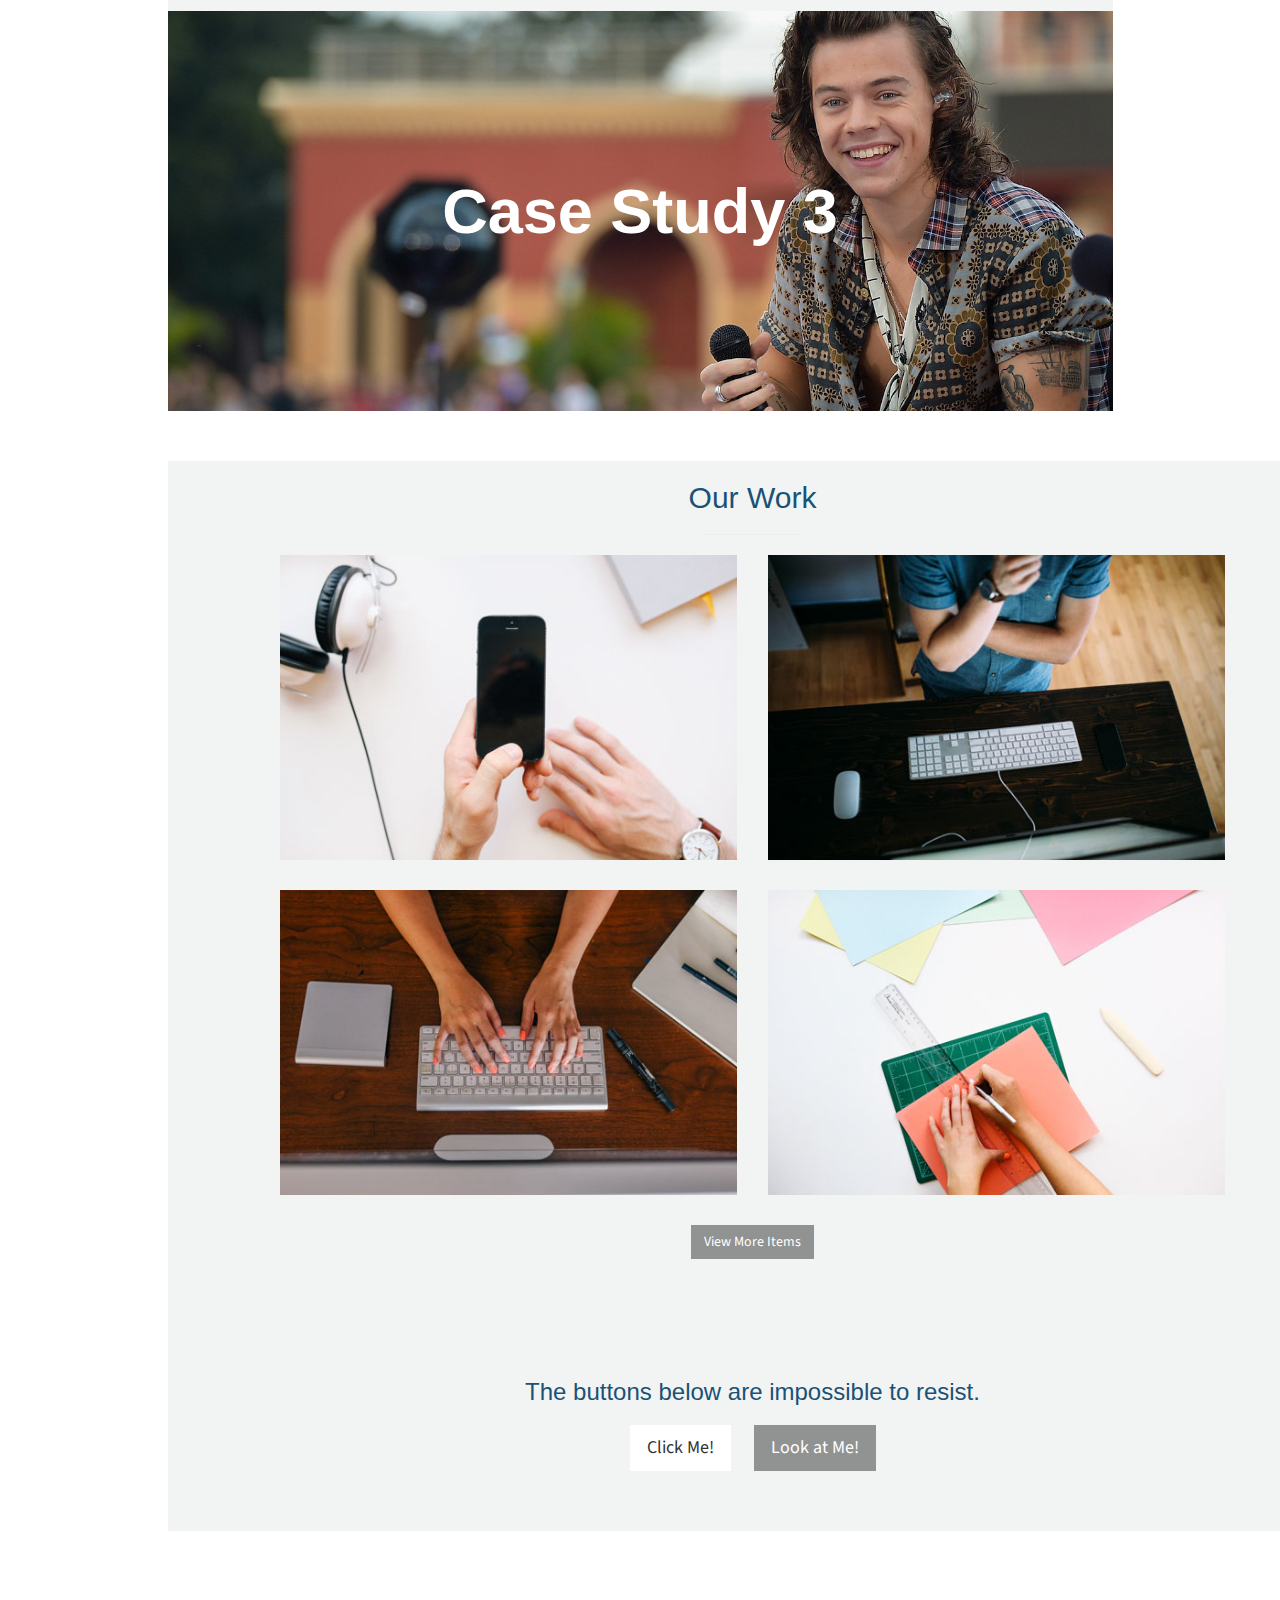
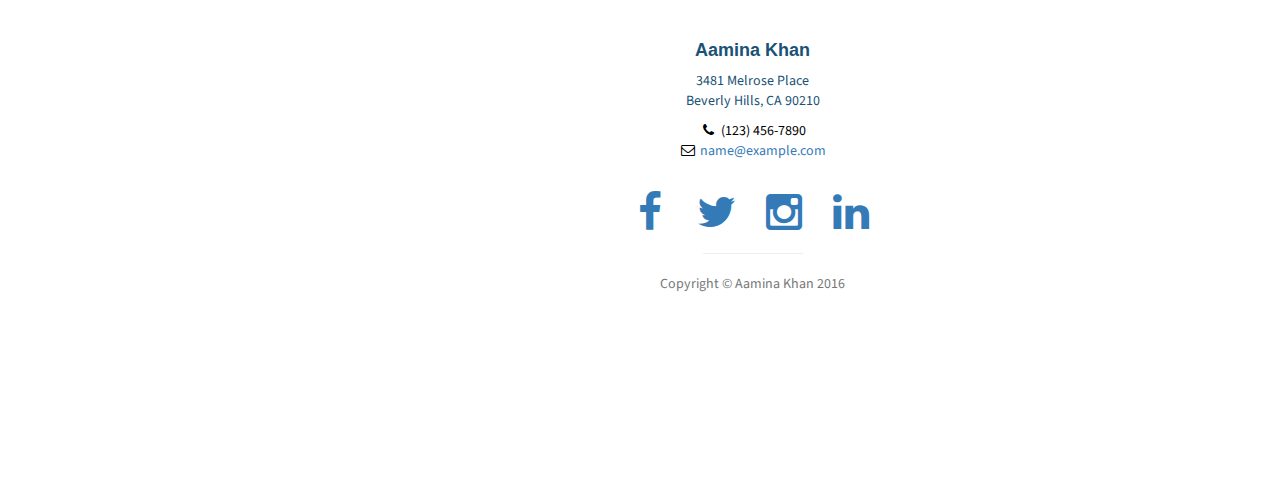
<file: index3.html>
<!DOCTYPE html>
<html lang="en">

<head>

    <meta charset="utf-8">
    <meta http-equiv="X-UA-Compatible" content="IE=edge">
    <meta name="viewport" content="width=device-width, initial-scale=1">
    <meta name="description" content="">
    <meta name="author" content="">

    <title>Aamina Khan</title>

    <!-- Bootstrap Core CSS -->
    <link href="css/bootstrap.min.css" rel="stylesheet">

    <!-- Custom CSS -->
    <link href="css/stylish-portfolio.css" rel="stylesheet">

    <!-- Custom Fonts -->
    <link href="font-awesome/css/font-awesome.min.css" rel="stylesheet" type="text/css">
    <link href="https://fonts.googleapis.com/css?family=Source+Sans+Pro:300,400,700,300italic,400italic,700italic" rel="stylesheet" type="text/css">

    <!-- HTML5 Shim and Respond.js IE8 support of HTML5 elements and media queries -->
    <!-- WARNING: Respond.js doesn't work if you view the page via file:// -->
    <!--[if lt IE 9]>
        <script src="https://oss.maxcdn.com/libs/html5shiv/3.7.0/html5shiv.js"></script>
        <script src="https://oss.maxcdn.com/libs/respond.js/1.4.2/respond.min.js"></script>
    <![endif]-->

</head>

<body>

    <!-- Navigation -->
    <a id="menu-toggle" href="#" class="btn btn-dark btn-lg toggle"><i class="fa fa-bars"></i></a>
    <nav id="sidebar-wrapper">
        <ul class="sidebar-nav">
            <a id="menu-close" href="#" class="btn btn-light btn-lg pull-right toggle"><i class="fa fa-times"></i></a>
            <li class="sidebar-brand">Aamina Khan</li>
            <li>
                <a href="#top" onclick=$("#menu-close").click();>Home</a>
            </li>
            <li>
                <a href="#about" onclick=$("#menu-close").click();>About</a>
            </li>
            <li>
                <a href="#services" onclick=$("#menu-close").click();>Services</a>
            </li>
            <li>
                <a href="#portfolio" onclick=$("#menu-close").click();>Portfolio</a>
            </li>
            <li>
                <a href="#contact" onclick=$("#menu-close").click();>Contact</a>
            </li>
        </ul>
    </nav>

    <!-- Header -->
    <header id="top" class="header">
=======
        <div class="text-vertical-center">
            <h1>Aamina Khan</h1>
          <h3>-- A Design Portfolio --</h3>
          <br>
      </div>
    </header>

    <!-- About -->
    <section id="about" class="about">
        <div class="container">
            <div class="row">
                <div class="col-lg-12 text-center">
                    <h2>Design Philosophy</h2>
                    <p class="lead">Design is the coolest thing ever. --Aamina Khan</p>
=======
                    <p class="lead">&quot;Whoosh Whoosh Pew Pew&quot; -Aamina Khan</p>
                </div>
            </div>
            <!-- /.row -->
        </div>
        <!-- /.container -->
    </section>

    <!-- Services -->
    <!-- The circle icons use Font Awesome's stacked icon classes. For more information, visit http://fontawesome.io/examples/ -->
    <section id="services" class="services bg-primary">
        <div class="container">
            <div class="row text-center">
                <div class="col-lg-10 col-lg-offset-1">
                    <h2>Case Studies</h2>
                    <hr class="small">
                    <div class="row">
                        <div class="col-md-3 col-sm-6">
                            <div class="service-item">
                                <span class="fa-stack fa-4x">
                                <i class="fa fa-circle fa-stack-2x"></i>
                                <i class="fa fa-cloud fa-stack-1x text-primary"></i>
                            </span>
                                <h4><strong>Project 1</strong></h4>
=======
                                <h4><strong>Graf</strong></h4>
                                <p>Lorem ipsum dolor sit amet, consectetur adipisicing elit.</p>
                                <a href="#CaseStudy1" class="btn btn-light">Learn More</a>
                            </div>
                        </div>
                        <div class="col-md-3 col-sm-6">
                            <div class="service-item">
                                <span class="fa-stack fa-4x">
                                <i class="fa fa-circle fa-stack-2x"></i>
                                <i class="fa fa-compass fa-stack-1x text-primary"></i>
                            </span>
                                <h4>
                                    <strong>Project 2</strong>
                                </h4>
=======
                                <h4><strong>UC Berkeley Robotics Lab</strong></h4>
                                <p>Lorem ipsum dolor sit amet, consectetur adipisicing elit.</p>
                                <a href="#" class="btn btn-light">Learn More</a>
                            </div>
                        </div>
                        <div class="col-md-3 col-sm-6">
                            <div class="service-item">
                                <span class="fa-stack fa-4x">
                                <i class="fa fa-circle fa-stack-2x"></i>
                                <i class="fa fa-flask fa-stack-1x text-primary"></i>
                            </span>
                              <h4>
                  <strong>Project 3</strong>
                </h4>
=======
                                <h4><strong>IU Typography</strong></h4>
                                <p>Lorem ipsum dolor sit amet, consectetur adipisicing elit.</p>
                                <a href="#" class="btn btn-light">Learn More</a>
                            </div>
                        </div>
                        <div class="col-md-3 col-sm-6">
                            <div class="service-item">
                                <span class="fa-stack fa-4x">
                                <i class="fa fa-circle fa-stack-2x"></i>
                                <i class="fa fa-shield fa-stack-1x text-primary"></i>
                            </span>
                                <h4>
                                    <strong>Project 4</strong>
                                </h4>
=======
                                <h4><strong>Hopscotch Coffee</strong></h4>
                                <p>Lorem ipsum dolor sit amet, consectetur adipisicing elit.</p>
                                <a href="#" class="btn btn-light">Learn More</a>
                            </div>
                        </div>
                    </div>
                    <!-- /.row (nested) -->
                </div>
                <!-- /.col-lg-10 -->
            </div>
            <!-- /.row -->
        </div>
        <!-- /.container -->
    </section>
<<<<<<< HEAD

    <!-- Callout -->
    <aside class="callout">
        <div class="text-vertical-center">
            <h1><a id="CaseStudy1"></a>Case Study 1</h1>
        </div>
    </aside>

    <!-- Portfolio -->
    <section id="portfolio" class="portfolio">
        <div class="container">
            <div class="row">
                <div class="col-lg-10 col-lg-offset-1 text-center">
=======
                
              <!-- Callout -->
              <aside class="callout">
                <div class="text-vertical-center">
                  <aside class="callout">
                    <div class="text-vertical-center">
                      <h1>Case Study 1</h1>
                    </div>
                  </aside>
                </div>
              </aside>
            </aside>
            <section id="services3" class="services bg-primary">
                    <div class="container">
                      <div class="row text-center"></div>
                      <!-- /.row -->
                    </div>
                    <!-- /.container -->
</section>
                  <!-- Callout -->
                  <aside class="callout">
                    <div class="text-vertical-center">
                      <aside class="callout">
                        <div class="text-vertical-center">
                          <h1>Case Study 2</h1>
                        </div>
                      </aside>
                    </div>
                  </aside>
                  <section id="services4" class="services bg-primary">
                    <div class="container">
                      <div class="row text-center"></div>
                      <!-- /.row -->
                    </div>
                    <!-- /.container -->
                  </section>
                  <!-- Callout -->
                  <aside class="callout">
                    <div class="text-vertical-center">
                      <aside class="callout">
                        <div class="text-vertical-center">
                          <h1>Case Study 3</h1>
                        </div>
                      </aside>
                    </div>
                  </aside>
            <!-- Portfolio -->
            <section id="portfolio2" class="portfolio">
              <div class="container">
                <div class="row">
                  <div class="col-lg-10 col-lg-offset-1 text-center">
                    <h2>Our Work</h2>
                    <hr class="small">
                    <div class="row">
                      <div class="col-md-6">
                        <div class="portfolio-item"> <a href="#"> <img class="img-portfolio img-responsive" src="img/portfolio-1.jpg"></a></div>
                      </div>
                      <div class="col-md-6">
                        <div class="portfolio-item"> <a href="#"> <img class="img-portfolio img-responsive" src="img/portfolio-2.jpg"></a></div>
                      </div>
                      <div class="col-md-6">
                        <div class="portfolio-item"> <a href="#"> <img class="img-portfolio img-responsive" src="img/portfolio-3.jpg"></a></div>
                      </div>
                      <div class="col-md-6">
                        <div class="portfolio-item"> <a href="#"> <img class="img-portfolio img-responsive" src="img/portfolio-4.jpg"></a></div>
                      </div>
                    </div>
                    <!-- /.row (nested) -->
                  <a href="#" class="btn btn-dark">View More Items</a></div>
<section id="services4" class="services bg-primary">
                    <div class="container">
                      <div class="row text-center"></div>
                      <!-- /.row -->
                    </div>
                    <!-- /.container -->
                  </section>

    <!-- Call to Action -->
    <aside class="call-to-action bg-primary">
        <div class="container">
            <div class="row">
                <div class="col-lg-12 text-center">
                    <h3>The buttons below are impossible to resist.</h3>
                    <a href="#" class="btn btn-lg btn-light">Click Me!</a>
                    <a href="#" class="btn btn-lg btn-dark">Look at Me!</a>
                </div>
            </div>
        </div>
    </aside>

    <!-- Footer -->
    <footer>
        <div class="container">
            <div class="row">
              <div class="col-lg-10 col-lg-offset-1 text-center">
                  <h4><strong>Aamina Khan</strong></h4>
                    <p>3481 Melrose Place
                        <br>Beverly Hills, CA 90210</p>
                    <ul class="list-unstyled">
                        <li><i class="fa fa-phone fa-fw"></i> (123) 456-7890</li>
                        <li><i class="fa fa-envelope-o fa-fw"></i> <a href="mailto:name@example.com">name@example.com</a>
                        </li>
                    </ul>
                    <br>
                    <ul class="list-inline">
                        <li>
                            <a href="#"><i class="fa fa-facebook fa-fw fa-3x"></i></a>
                        </li>
                        <li>
                            <a href="#"><i class="fa fa-twitter fa-fw fa-3x"></i></a>
                        </li>
                        <li>
                            <a href="#"><i class="fa fa-instagram fa-fw fa-3x"></i></a>
                        </li>
                        <li>
                            <a href="#"><i class="fa fa-linkedin fa-fw fa-3x"></i></a>
                        </li>
                    </ul>
                    <hr class="small">
                    <p class="text-muted">Copyright &copy; Aamina Khan 2016</p>
                </div>
            </div>
        </div>
        <a id="to-top" href="#top" class="btn btn-dark btn-lg"><i class="fa fa-chevron-up fa-fw fa-1x"></i></a>
    </footer>

    <!-- jQuery -->
    <script src="js/jquery.js"></script>

    <!-- Bootstrap Core JavaScript -->
    <script src="js/bootstrap.min.js"></script>

    <!-- Custom Theme JavaScript -->
    <script>
    // Closes the sidebar menu
    $("#menu-close").click(function(e) {
        e.preventDefault();
        $("#sidebar-wrapper").toggleClass("active");
    });
    // Opens the sidebar menu
    $("#menu-toggle").click(function(e) {
        e.preventDefault();
        $("#sidebar-wrapper").toggleClass("active");
    });
    // Scrolls to the selected menu item on the page
    $(function() {
        $('a[href*=#]:not([href=#],[data-toggle],[data-target],[data-slide])').click(function() {
            if (location.pathname.replace(/^\//, '') == this.pathname.replace(/^\//, '') || location.hostname == this.hostname) {
                var target = $(this.hash);
                target = target.length ? target : $('[name=' + this.hash.slice(1) + ']');
                if (target.length) {
                    $('html,body').animate({
                        scrollTop: target.offset().top
                    }, 1000);
                    return false;
                }
            }
        });
    });
    //#to-top button appears after scrolling
    var fixed = false;
    $(document).scroll(function() {
        if ($(this).scrollTop() > 250) {
            if (!fixed) {
                fixed = true;
                // $('#to-top').css({position:'fixed', display:'block'});
                $('#to-top').show("slow", function() {
                    $('#to-top').css({
                        position: 'fixed',
                        display: 'block'
                    });
                });
            }
        } else {
            if (fixed) {
                fixed = false;
                $('#to-top').hide("slow", function() {
                    $('#to-top').css({
                        display: 'none'
                    });
                });
            }
        }
    });
    // Disable Google Maps scrolling
    // See http://stackoverflow.com/a/25904582/1607849
    // Disable scroll zooming and bind back the click event
    var onMapMouseleaveHandler = function(event) {
        var that = $(this);
        that.on('click', onMapClickHandler);
        that.off('mouseleave', onMapMouseleaveHandler);
        that.find('iframe').css("pointer-events", "none");
    }
    var onMapClickHandler = function(event) {
            var that = $(this);
            // Disable the click handler until the user leaves the map area
            that.off('click', onMapClickHandler);
            // Enable scrolling zoom
            that.find('iframe').css("pointer-events", "auto");
            // Handle the mouse leave event
            that.on('mouseleave', onMapMouseleaveHandler);
        }
        // Enable map zooming with mouse scroll when the user clicks the map
    $('.map').on('click', onMapClickHandler);
    </script>

</body>

</html>
</file>
<file: playfairdisplay/css/playfairdisplay.css>
/* Generated by Font Squirrel (https://www.fontsquirrel.com) on January 29, 2017 */



@font-face {
    font-family: 'playfair_displayregular';
	src: url('../fonts/playfairdisplay-regular-webfont.eot');
    src: url('../fonts/playfairdisplay-regular-webfont.eot?#iefix') format('embedded-opentype'),
         url('../fonts/playfairdisplay-regular-webfont.ttf') format('truetype'),
         url('../fonts/playfairdisplay-regular-webfont.svg#playfair_displayregular') format('svg');
    src: url('../fonts/playfairdisplay-regular-webfont.woff2') format('woff2'),
         url('../fonts/playfairdisplay-regular-webfont.woff') format('woff');
    font-weight: normal;
    font-style: normal;

}




@font-face {
    font-family: 'playfair_displaybold';
	src: url('../fonts/playfairdisplay-bold-webfont.eot');
    src: url('../fonts/playfairdisplay-bold-webfont.eot?#iefix') format('embedded-opentype'),
         url('../fonts/playfairdisplay-bold-webfont.ttf') format('truetype'),
         url('../fonts/playfairdisplay-bold-webfont.svg#playfair_displaybold') format('svg');
    src: url('../fonts/playfairdisplay-bold-webfont.woff2') format('woff2'),
         url('../fonts/playfairdisplay-bold-webfont.woff') format('woff');
    font-weight: bold;
    font-style: normal;

}
</file>
<file: css/stylish-portfolio.css>
/*!
 * Start Bootstrap - Stylish Portfolio (http://startbootstrap.com/)
 * Copyright 2013-2016 Start Bootstrap
 * Licensed under MIT (https://github.com/BlackrockDigital/startbootstrap/blob/gh-pages/LICENSE)
 */

/* Global Styles */

html,
body {
    width: 100%;
    height: 100%;
}

body {
    font-family: "Source Sans Pro","Helvetica Neue",Helvetica,Arial,sans-serif;
}

.text-vertical-center {
    display: table-cell;
    text-align: center;
    vertical-align: middle;
}

.text-vertical-center h1 {
    margin: 0;
    padding: 0;
    font-size: 4.5em;
    font-weight: 700;
	color: #FFF
}

/* Custom Button Styles */

.btn-dark {
    border-radius: 0;
    color: #fff;
    background-color: rgba(0,0,0,0.4);
}

.btn-dark:hover,
.btn-dark:focus,
.btn-dark:active {
	color: #fff;
	background-color: #000000;
}

.btn-light {
    border-radius: 0;
    color: #333;
    background-color: rgb(255,255,255);
}

.btn-light:hover,
.btn-light:focus,
.btn-light:active {
    color: #333;
    background-color: rgba(255,255,255,0.8);
}

/* Custom Horizontal Rule */

hr.small {
    max-width: 100px;
}

/* Side Menu */

#sidebar-wrapper {
    z-index: 1000;
    position: fixed;
    right: 0;
    width: 250px;
    height: 100%;
    transform: translateX(250px);
    overflow-y: auto;
    background: #222;
    -webkit-transition: all 0.4s ease 0s;
    -moz-transition: all 0.4s ease 0s;
    -ms-transition: all 0.4s ease 0s;
    -o-transition: all 0.4s ease 0s;
    transition: all 0.4s ease 0s;
}

.sidebar-nav {
    position: absolute;
    top: 0;
    width: 250px;
    margin: 0;
    padding: 0;
    list-style: none;
}

.sidebar-nav li {
    text-indent: 20px;
    line-height: 40px;
}

.sidebar-nav li a {
    display: block;
    text-decoration: none;
    color: #999;
}

.sidebar-nav li a:hover {
    text-decoration: none;
    color: #fff;
    background: rgba(255,255,255,0.2);
}

.sidebar-nav li a:active,
.sidebar-nav li a:focus {
    text-decoration: none;
}

.sidebar-nav > .sidebar-brand {
    height: 55px;
    font-size: 18px;
    line-height: 55px;
}

.sidebar-nav > .sidebar-brand a {
    color: #999;
}

.sidebar-nav > .sidebar-brand a:hover {
    color: #fff;
    background: none;
}

#menu-toggle {
    z-index: 1;
    position: fixed;
    top: 0;
    right: 0;
}

#sidebar-wrapper.active {
    right: 250px;
    width: 250px;
    -webkit-transition: all 0.4s ease 0s;
    -moz-transition: all 0.4s ease 0s;
    -ms-transition: all 0.4s ease 0s;
    -o-transition: all 0.4s ease 0s;
    transition: all 0.4s ease 0s;
}

.toggle {
    margin: 5px 5px 0 0;
}

/* Header */

.header {
    display: table;
    position: relative;
    width: 100%;
    height: 100%;
    background: url(../img/bg2.JPG) no-repeat center center scroll;
    -webkit-background-size: cover;
    -moz-background-size: cover;
    background-size: cover;
    -o-background-size: cover;
}

/* About */

.about {
    padding: 50px 0;
}

/* Services */

.services {
    padding: 50px 0;
}

.service-item {
    margin-bottom: 30px;
}

/* Callout */

.callout {
	display: table;
	width: 100%;
	height: 400px;
	color: #fff;
	-webkit-background-size: cover;
	-moz-background-size: cover;
	background-size: cover;
	-o-background-size: cover;
	background-attachment: scroll;
	background-image: url(../img/harry.jpg);
	background-repeat: no-repeat;
	background-position: center center;
}

/* Portfolio */

.portfolio {
    padding: 50px 0;
}

.portfolio-item {
    margin-bottom: 30px;
}

.img-portfolio {
    margin: 0 auto;
}

.img-portfolio:hover {
    opacity: 0.8;
}

/* Call to Action */

.call-to-action {
    padding: 50px 0;
}

.call-to-action .btn {
    margin: 10px;
}

/* Footer */

footer {
    padding: 100px 0;
}

#to-top {
  display: none;
  position: fixed;
  bottom: 5px;
  right: 5px;
}
</file>
